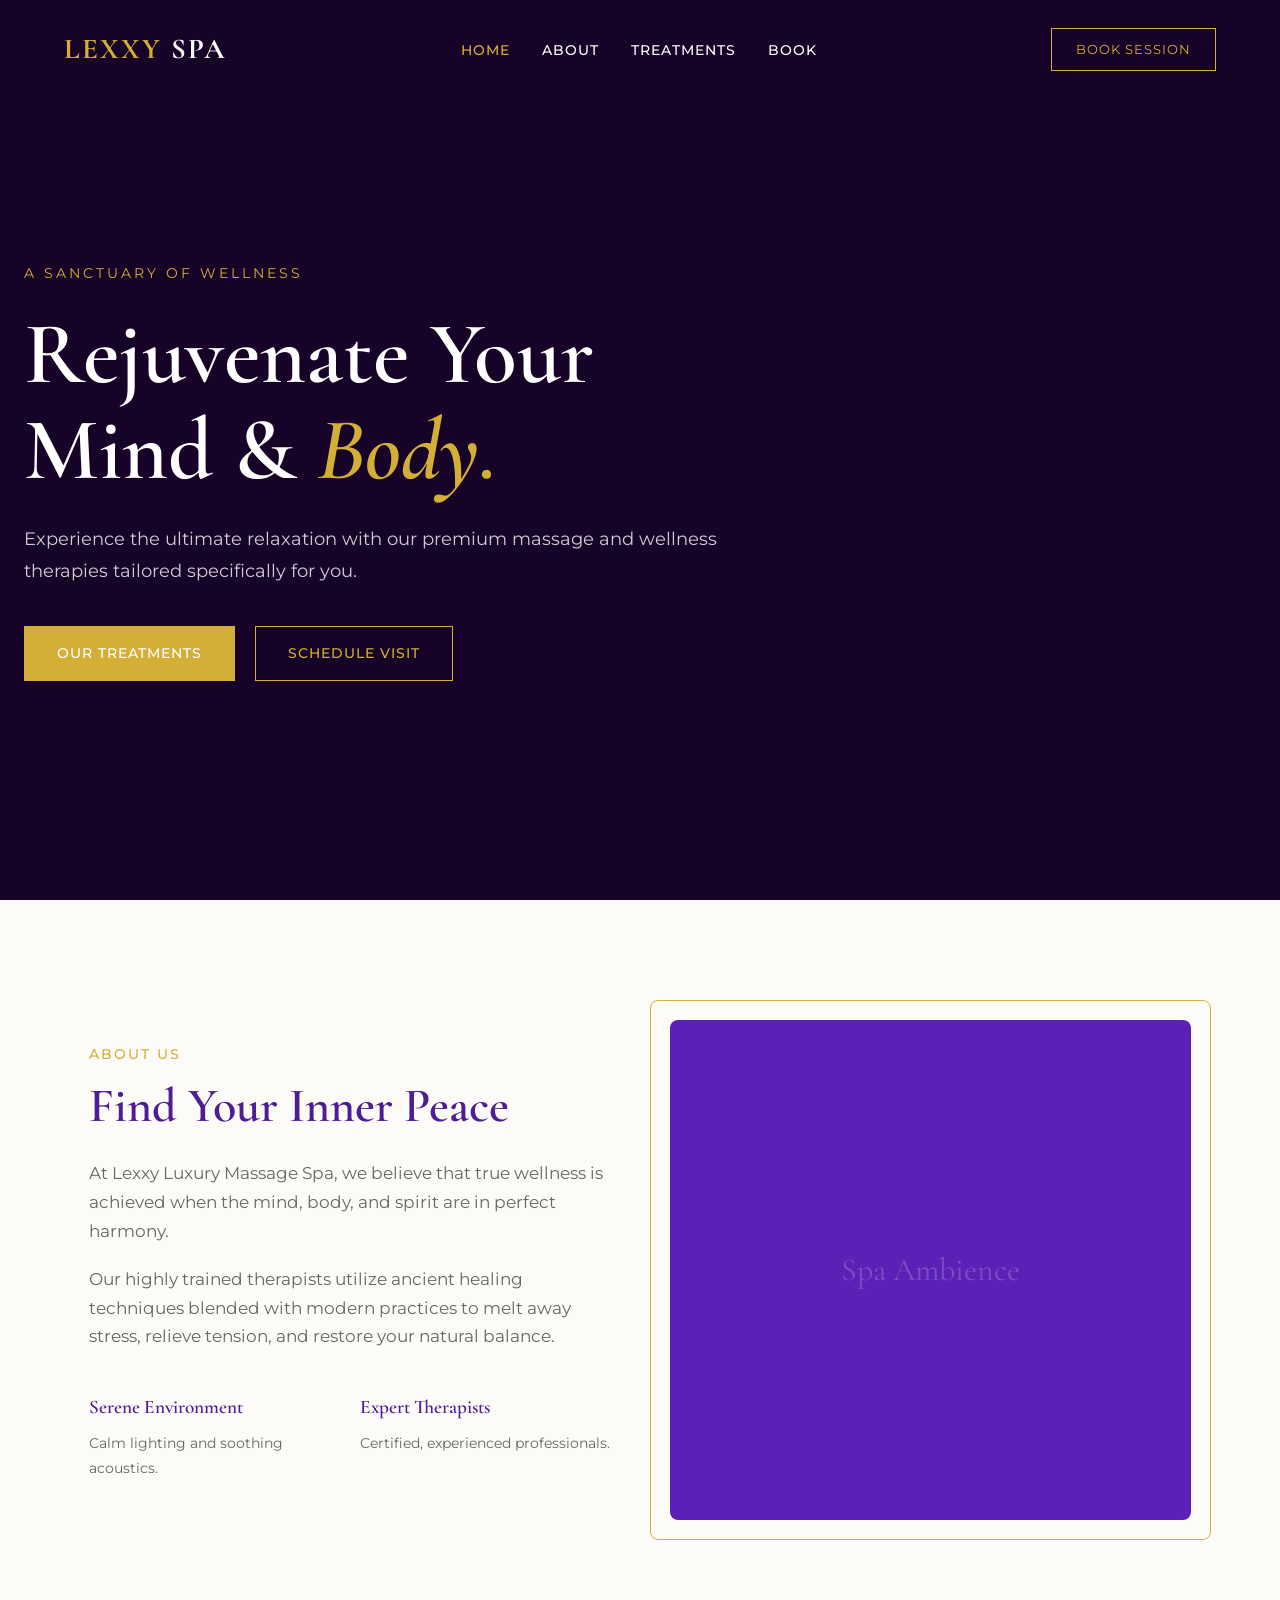
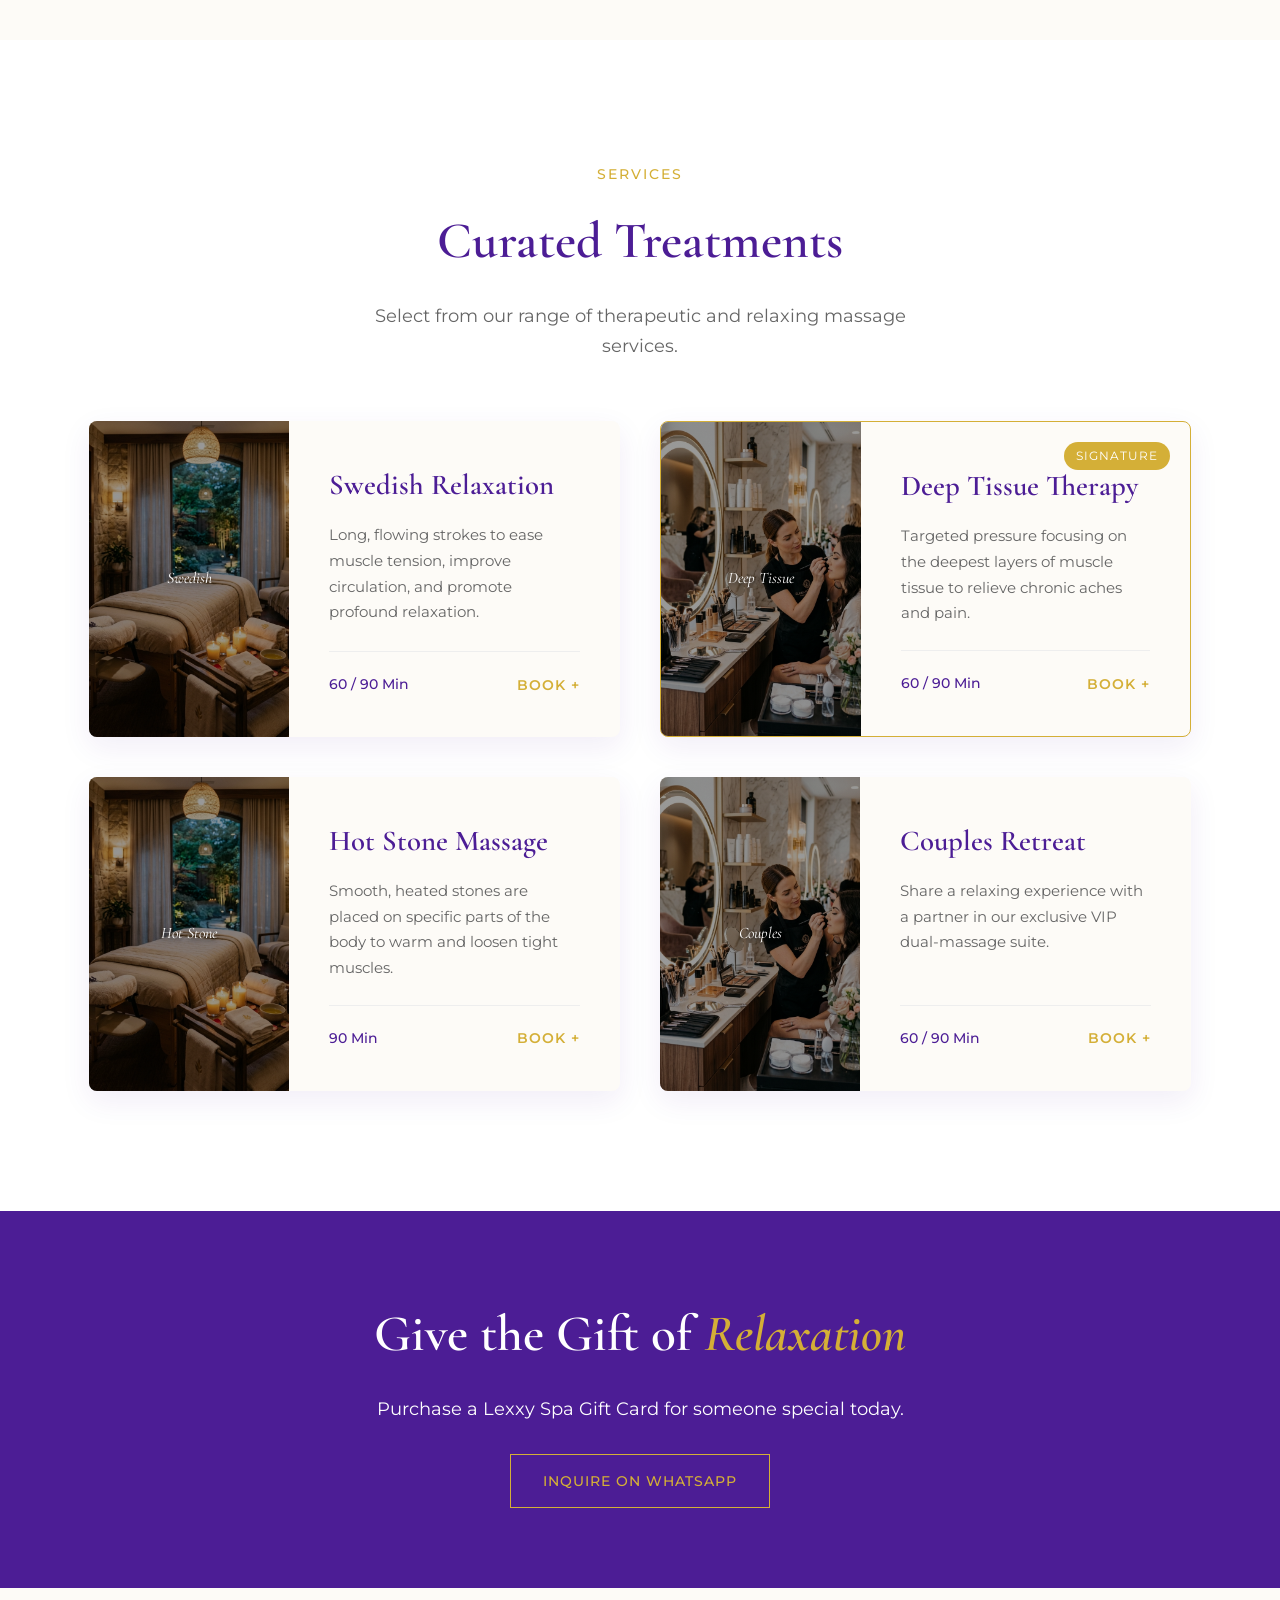
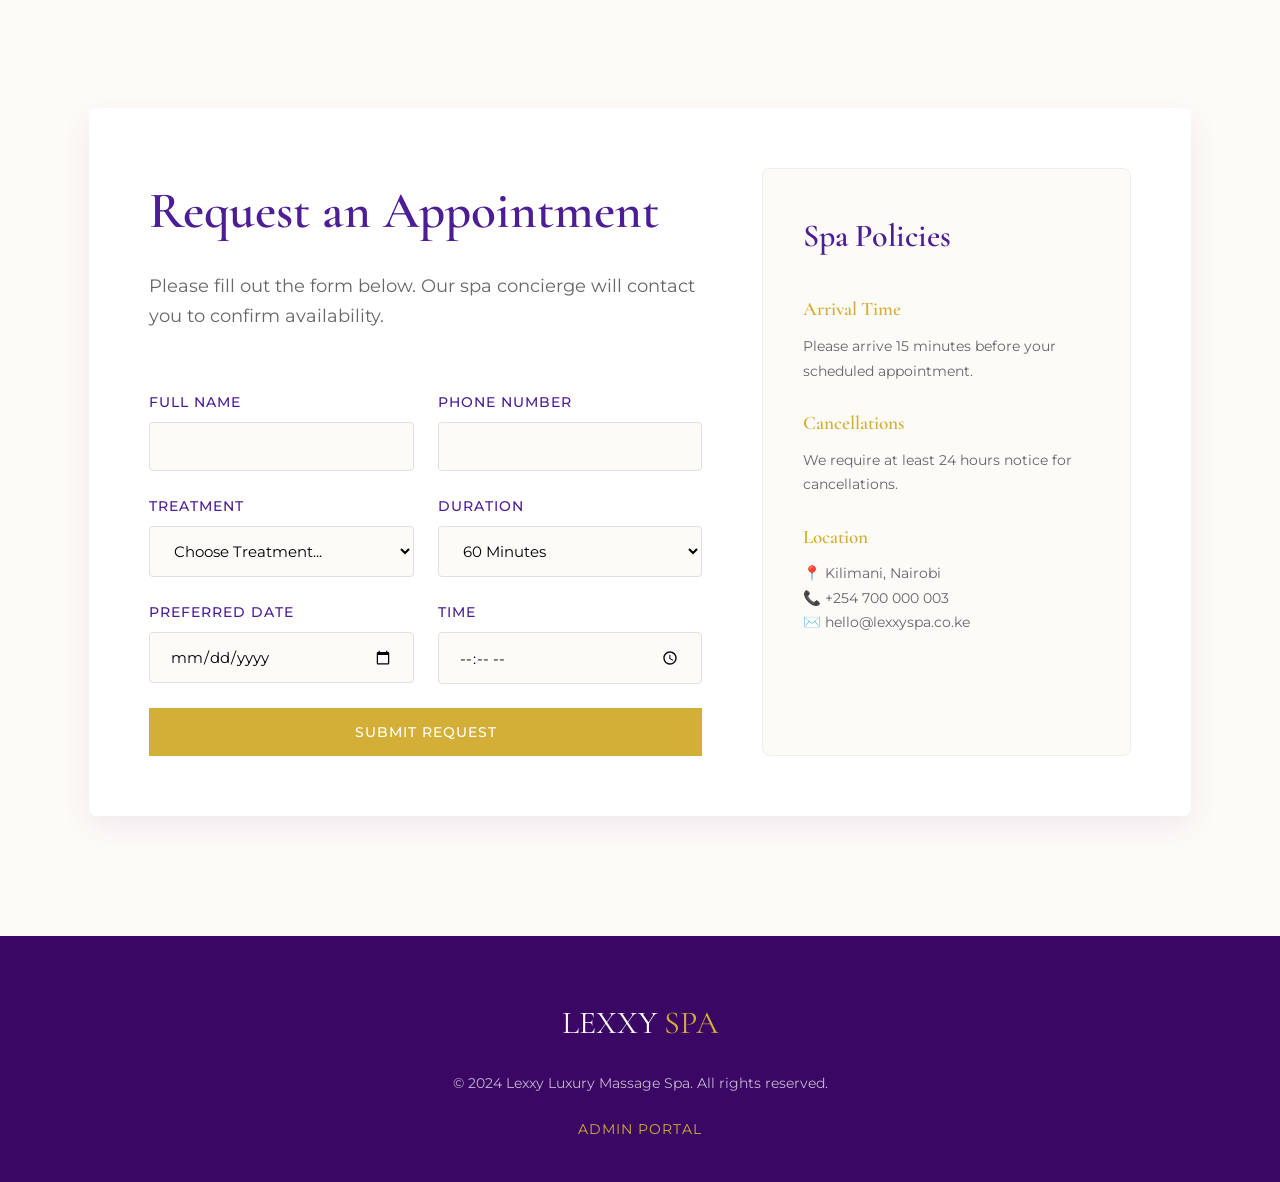
<file: index.html>
<!DOCTYPE html>

<html lang="en">
<head>
<meta charset="utf-8"/><meta content="width=device-width,initial-scale=1.0" name="viewport"/>
<title>Lexxy Luxury Massage Spa | Premium Wellness in Nairobi</title>
<meta content="Escape to Lexxy Luxury Massage Spa for premium deep tissue, Swedish, and hot stone massages in a serene, luxurious environment." name="description"/>
<link href="https://fonts.googleapis.com/css2?family=Cormorant+Garamond:ital,wght@0,400;0,600;0,700;1,400&amp;family=Montserrat:wght@300;400;500;600&amp;display=swap" rel="stylesheet"/>
<link href="style.css" rel="stylesheet"/>
</head>
<body>
<nav class="navbar" id="navbar"><div class="nav-container">
<a class="nav-logo" href="#home">LEXXY <span class="accent">SPA</span></a>
<ul class="nav-links" id="navLinks"><li><a class="nav-link active" href="#home">Home</a></li><li><a class="nav-link" href="#about">About</a></li><li><a class="nav-link" href="#treatments">Treatments</a></li><li><a class="nav-link" href="#booking">Book</a></li></ul>
<a class="nav-cta" href="#booking">Book Session</a>
<button class="hamburger" id="hamburger"><span></span><span></span><span></span></button>
</div></nav>
<header class="hero" id="home">
<div class="hero-bg" style=" background-image: linear-gradient(rgba(0,0,0,0.6), rgba(0,0,0,0.6)), url('https://loremflickr.com/1200/800/spa,massage,relax?lock=100') !important; background-size: cover !important; background-position: center !important;"></div>
<div class="hero-content">
<span class="hero-badge">A Sanctuary of Wellness</span>
<h1>Rejuvenate Your<br/>Mind &amp; <span class="accent">Body.</span></h1>
<p class="hero-sub">Experience the ultimate relaxation with our premium massage and wellness therapies tailored specifically for you.</p>
<div class="hero-actions">
<a class="btn btn-primary" href="#treatments">Our Treatments</a>
<a class="btn btn-outline" href="#booking">Schedule Visit</a>
</div>
</div>
</header>
<section class="section about-section" id="about">
<div class="container"><div class="about-grid">
<div class="about-text">
<span class="tag">About Us</span>
<h2>Find Your Inner Peace</h2>
<p>At Lexxy Luxury Massage Spa, we believe that true wellness is achieved when the mind, body, and spirit are in perfect harmony.</p>
<p>Our highly trained therapists utilize ancient healing techniques blended with modern practices to melt away stress, relieve tension, and restore your natural balance.</p>
<div class="features">
<div class="feature-item"><h4>Serene Environment</h4><p>Calm lighting and soothing acoustics.</p></div>
<div class="feature-item"><h4>Expert Therapists</h4><p>Certified, experienced professionals.</p></div>
</div>
</div>
<div class="about-img">Spa Ambience</div>
</div></div>
</section>
<section class="section bg-light" id="treatments">
<div class="container">
<div class="section-header"><span class="tag">Services</span><h2>Curated Treatments</h2><p>Select from our range of therapeutic and relaxing massage services.</p></div>
<div class="treatment-grid">
<div class="treatment-card">
<div class="t-img img-1" style="color: white !important; text-shadow: 0 2px 4px rgba(0,0,0,0.8); background-image: linear-gradient(rgba(0,0,0,0.4), rgba(0,0,0,0.4)), url('images/spa_massage.png') !important; background-size: cover !important; background-position: center !important; color: white !important; text-shadow: 0 2px 4px rgba(0,0,0,0.8);">Swedish</div>
<div class="t-content">
<h3>Swedish Relaxation</h3>
<p>Long, flowing strokes to ease muscle tension, improve circulation, and promote profound relaxation.</p>
<div class="t-meta"><span>60 / 90 Min</span> <button class="btn-text" onclick="bookSvc('Swedish Massage')">Book +</button></div>
</div>
</div>
<div class="treatment-card featured">
<div class="t-badge">Signature</div>
<div class="t-img img-2" style="color: white !important; text-shadow: 0 2px 4px rgba(0,0,0,0.8); background-image: linear-gradient(rgba(0,0,0,0.4), rgba(0,0,0,0.4)), url('images/beauty_salon.png') !important; background-size: cover !important; background-position: center !important; color: white !important; text-shadow: 0 2px 4px rgba(0,0,0,0.8);">Deep Tissue</div>
<div class="t-content">
<h3>Deep Tissue Therapy</h3>
<p>Targeted pressure focusing on the deepest layers of muscle tissue to relieve chronic aches and pain.</p>
<div class="t-meta"><span>60 / 90 Min</span> <button class="btn-text" onclick="bookSvc('Deep Tissue Therapy')">Book +</button></div>
</div>
</div>
<div class="treatment-card">
<div class="t-img img-3" style="color: white !important; text-shadow: 0 2px 4px rgba(0,0,0,0.8); background-image: linear-gradient(rgba(0,0,0,0.4), rgba(0,0,0,0.4)), url('images/spa_massage.png') !important; background-size: cover !important; background-position: center !important; color: white !important; text-shadow: 0 2px 4px rgba(0,0,0,0.8);">Hot Stone</div>
<div class="t-content">
<h3>Hot Stone Massage</h3>
<p>Smooth, heated stones are placed on specific parts of the body to warm and loosen tight muscles.</p>
<div class="t-meta"><span>90 Min</span> <button class="btn-text" onclick="bookSvc('Hot Stone Massage')">Book +</button></div>
</div>
</div>
<div class="treatment-card">
<div class="t-img img-4" style="color: white !important; text-shadow: 0 2px 4px rgba(0,0,0,0.8); background-image: linear-gradient(rgba(0,0,0,0.4), rgba(0,0,0,0.4)), url('images/beauty_salon.png') !important; background-size: cover !important; background-position: center !important; color: white !important; text-shadow: 0 2px 4px rgba(0,0,0,0.8);">Couples</div>
<div class="t-content">
<h3>Couples Retreat</h3>
<p>Share a relaxing experience with a partner in our exclusive VIP dual-massage suite.</p>
<div class="t-meta"><span>60 / 90 Min</span> <button class="btn-text" onclick="bookSvc('Couples Retreat')">Book +</button></div>
</div>
</div>
</div>
</div>
</section>
<section class="banner">
<div class="container">
<h2>Give the Gift of <span class="accent">Relaxation</span></h2>
<p>Purchase a Lexxy Spa Gift Card for someone special today.</p>
<a class="btn btn-outline" href="https://wa.me/254700000003" target="_blank">Inquire on WhatsApp</a>
</div>
</section>
<section class="section booking-section" id="booking">
<div class="container"><div class="booking-wrap">
<div class="booking-form-box">
<div class="section-header left"><h2>Request an Appointment</h2><p>Please fill out the form below. Our spa concierge will contact you to confirm availability.</p></div>
<form id="bookingForm">
<div class="form-row"><div class="form-group"><label>Full Name</label><input name="name" required="" type="text"/></div><div class="form-group"><label>Phone Number</label><input name="phone" required="" type="tel"/></div></div>
<div class="form-row"><div class="form-group"><label>Treatment</label><select id="svcSelect" name="service" required=""><option value="">Choose Treatment...</option><option>Swedish Massage</option><option>Deep Tissue Therapy</option><option>Hot Stone Massage</option><option>Couples Retreat</option><option>Aromatherapy</option></select></div><div class="form-group"><label>Duration</label><select name="duration"><option>60 Minutes</option><option>90 Minutes</option><option>120 Minutes</option></select></div></div>
<div class="form-row"><div class="form-group"><label>Preferred Date</label><input name="date" required="" type="date"/></div><div class="form-group"><label>Time</label><input name="time" required="" type="time"/></div></div>
<button class="btn btn-primary btn-full" type="submit">Submit Request</button>
</form>
</div>
<div class="booking-info">
<h3>Spa Policies</h3>
<div class="info-block"><h4>Arrival Time</h4><p>Please arrive 15 minutes before your scheduled appointment.</p></div>
<div class="info-block"><h4>Cancellations</h4><p>We require at least 24 hours notice for cancellations.</p></div>
<div class="info-block"><h4>Location</h4><p>📍 Kilimani, Nairobi<br/>📞 +254 700 000 003<br/>✉️ hello@lexxyspa.co.ke</p></div>
</div>
</div></div>
</section>
<footer class="footer"><div class="container">
<div class="f-logo">LEXXY <span class="accent">SPA</span></div>
<p>© 2024 Lexxy Luxury Massage Spa. All rights reserved.</p>
<a class="admin-link" href="admin.html">Admin Portal</a>
</div></footer>
<div class="toast" id="toast"></div>
<script src="script.js"></script>
</body></html>
</file>
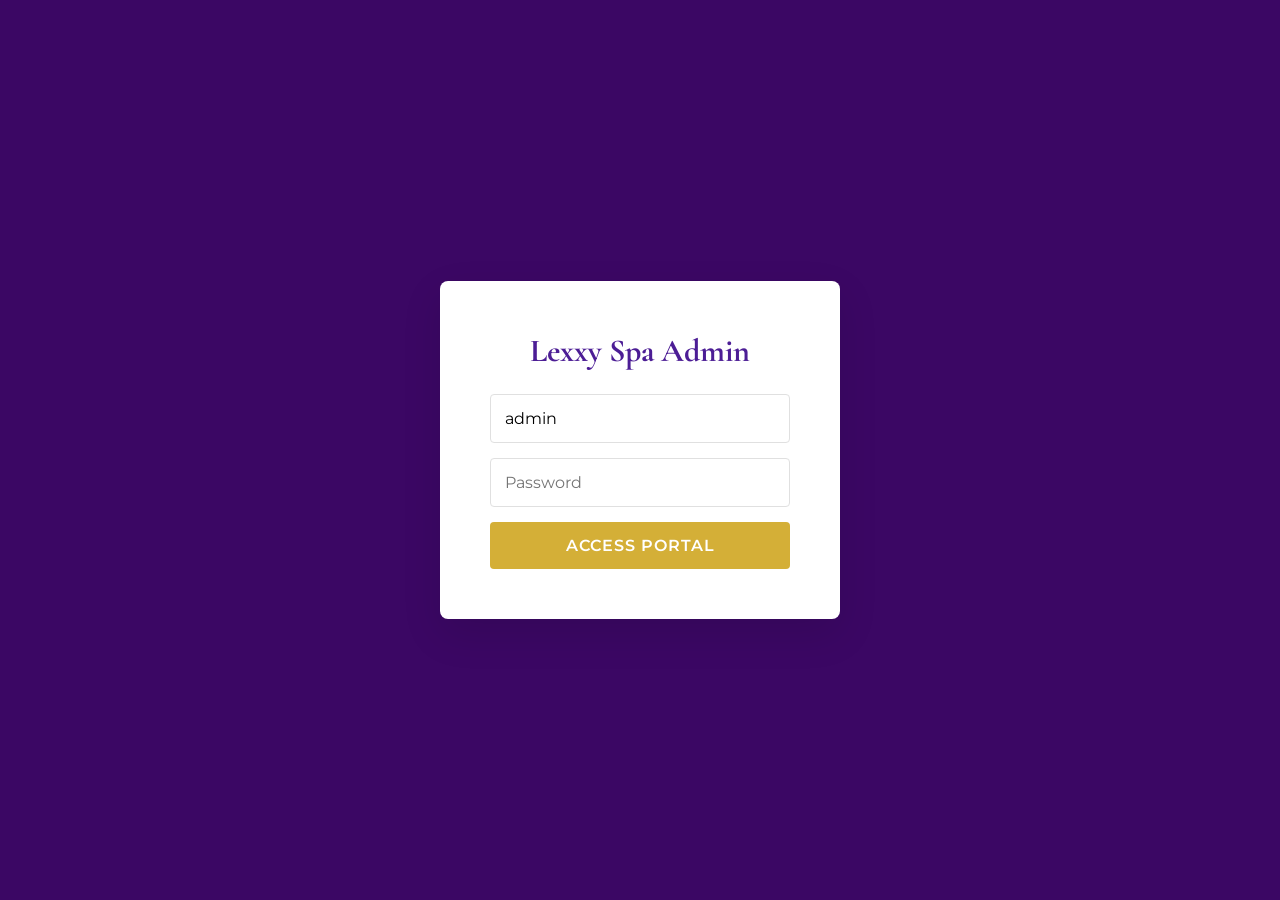
<file: admin.html>
<!DOCTYPE html><html lang="en"><head><meta charset="UTF-8"><meta name="viewport" content="width=device-width,initial-scale=1.0"><title>Lexxy Spa Admin</title>
<link href="https://fonts.googleapis.com/css2?family=Cormorant+Garamond:wght@600;700&family=Montserrat:wght@400;500;600&display=swap" rel="stylesheet">
<style>*{margin:0;padding:0;box-sizing:border-box}body{font-family:'Montserrat',sans-serif;background:#FDFBF7;color:#333}h1,h2{font-family:'Cormorant Garamond',serif;font-weight:700}
.login{min-height:100vh;display:flex;align-items:center;justify-content:center;background:#3B0764}.lb{background:white;padding:50px;border-radius:8px;max-width:400px;width:100%;text-align:center;box-shadow:0 15px 40px rgba(0,0,0,0.1)}.lb h2{color:#4C1D95;margin-bottom:24px;font-size:2rem}.lb input{width:100%;padding:14px;border:1px solid #e0e0e0;border-radius:4px;margin-bottom:15px;font-size:1rem;font-family:'Montserrat',sans-serif}.lb button{width:100%;padding:14px;background:#D4AF37;color:white;border:none;border-radius:4px;font-weight:600;cursor:pointer;font-size:1rem;font-family:'Montserrat',sans-serif;text-transform:uppercase;letter-spacing:1px;transition:0.3s}.lb button:hover{background:#b5952f}
.dash{display:none}.dh{background:#4C1D95;color:white;padding:25px 40px;display:flex;justify-content:space-between;align-items:center;flex-wrap:wrap;gap:15px}.dh h1{font-size:1.8rem}.dh button,.dh a{padding:10px 24px;border-radius:4px;border:1px solid #D4AF37;cursor:pointer;font-weight:500;font-size:0.85rem;color:#D4AF37;background:transparent;text-decoration:none;font-family:'Montserrat',sans-serif;text-transform:uppercase;letter-spacing:1px;transition:0.3s}.dh button:hover,.dh a:hover{background:#D4AF37;color:white}.be{background:#D4AF37!important;color:white!important}
.stats{display:grid;grid-template-columns:repeat(3,1fr);gap:30px;padding:40px}.sc{background:white;padding:30px;border-radius:8px;box-shadow:0 5px 20px rgba(76,29,149,0.05);border-bottom:3px solid #D4AF37}.sl{font-size:0.85rem;color:#666;text-transform:uppercase;letter-spacing:1px;font-weight:500}.sv{font-size:2.8rem;font-family:'Cormorant Garamond',serif;margin-top:10px;color:#4C1D95}
.tw{padding:0 40px 40px;overflow-x:auto}table{width:100%;border-collapse:collapse;background:white;border-radius:8px;overflow:hidden;box-shadow:0 5px 20px rgba(76,29,149,0.05)}th{background:#f5f5f5;color:#4C1D95;padding:20px;text-align:left;font-size:0.85rem;text-transform:uppercase;letter-spacing:1px;border-bottom:1px solid #e0e0e0}td{padding:18px 20px;border-bottom:1px solid #f5f5f5;font-size:0.95rem}
select.st{padding:8px 12px;border:1px solid #e0e0e0;border-radius:4px;font-family:'Montserrat',sans-serif;background:#FDFBF7;outline:none}.del{background:none;border:none;color:#ef4444;cursor:pointer;font-size:0.85rem;text-transform:uppercase;letter-spacing:1px;font-weight:500}
@media(max-width:768px){.stats{grid-template-columns:1fr}}</style></head>
<body>
<div class="login" id="ls"><div class="lb"><h2>Lexxy Spa Admin</h2><input type="text" id="u" value="admin"><input type="password" id="p" placeholder="Password"><button onclick="login()">Access Portal</button></div></div>
<div class="dash" id="dash">
<div class="dh"><h1>Concierge Portal</h1><div><button class="be" onclick="exp()">Export List</button> <a href="index.html">View Spa Site</a> <button onclick="logout()">Logout</button></div></div>
<div class="stats"><div class="sc"><div class="sl">Total Requests</div><div class="sv" id="st">0</div></div><div class="sc"><div class="sl">Pending Action</div><div class="sv" id="sn" style="color:#D4AF37">0</div></div><div class="sc"><div class="sl">Scheduled</div><div class="sv" id="sd" style="color:#10b981">0</div></div></div>
<div class="tw"><table><thead><tr><th>Date Rec'd</th><th>Client Name</th><th>Phone</th><th>Treatment</th><th>Duration</th><th>Pref Date</th><th>Time</th><th>Status</th><th></th></tr></thead><tbody id="tb"></tbody></table></div></div>
<script>
const K='lexxy_bookings';if(sessionStorage.getItem('lexxy_admin')==='true')showD();
function login(){if(document.getElementById('u').value==='admin'&&document.getElementById('p').value==='admin123'){sessionStorage.setItem('lexxy_admin','true');showD()}else alert('Invalid credentials')}
function logout(){sessionStorage.removeItem('lexxy_admin');location.reload()}
function showD(){document.getElementById('ls').style.display='none';document.getElementById('dash').style.display='block';render()}
function gd(){return JSON.parse(localStorage.getItem(K)||'[]').sort((a,b)=>new Date(b.submittedAt)-new Date(a.submittedAt))}
function sv(d){localStorage.setItem(K,JSON.stringify(d))}
function render(){const d=gd();document.getElementById('st').textContent=d.length;document.getElementById('sn').textContent=d.filter(x=>x.status==='Pending').length;document.getElementById('sd').textContent=d.filter(x=>x.status==='Confirmed').length;
document.getElementById('tb').innerHTML=d.map(i=>`<tr><td>${new Date(i.submittedAt).toLocaleDateString('en-GB')}</td><td><strong>${i.name||'—'}</strong></td><td>${i.phone||'—'}</td><td>${i.service||'—'}</td><td>${i.duration||'—'}</td><td>${i.date||'—'}</td><td>${i.time||'—'}</td><td><select class="st" onchange="upd(${i.id},this.value)">${['Pending','Contacted','Confirmed','Completed'].map(s=>`<option ${i.status===s?'selected':''}>${s}</option>`).join('')}</select></td><td><button class="del" onclick="del(${i.id})">Remove</button></td></tr>`).join('')}
function upd(id,s){const d=gd();const i=d.find(x=>x.id===id);if(i){i.status=s;sv(d);render()}}
function del(id){if(!confirm('Remove this appointment request?'))return;sv(gd().filter(x=>x.id!==id));render()}
function exp(){const d=gd();if(!d.length)return alert('No data');const h=['Received','Name','Phone','Treatment','Duration','Pref Date','Time','Status'];const r=d.map(i=>[new Date(i.submittedAt).toLocaleDateString(),i.name,i.phone,i.service,i.duration,i.date,i.time,i.status]);const c=[h,...r].map(r=>r.map(c=>`"${(c||'').replace(/"/g,'""')}"`).join(',')).join('\n');const b=new Blob([c],{type:'text/csv'});const a=document.createElement('a');a.href=URL.createObjectURL(b);a.download='lexxy_spa_appointments.csv';a.click()}
document.getElementById('p').addEventListener('keydown',e=>{if(e.key==='Enter')login()});
</script></body></html>
</file>
<file: style.css>
/* Lexxy Luxury Massage Spa — Deep Purple #4C1D95 | Gold #D4AF37 | Cream #FDFBF7 */
*,*::before,*::after{margin:0;padding:0;box-sizing:border-box}
:root{--primary:#4C1D95;--primary-light:#5B21B6;--primary-dark:#3B0764;--accent:#D4AF37;--accent-hover:#b5952f;--bg:#FDFBF7;--white:#ffffff;--text:#333333;--text-light:#666666;--shadow:0 10px 30px rgba(76,29,149,0.08);--radius:8px;--transition:0.3s ease}
html{scroll-behavior:smooth}body{font-family:'Montserrat',sans-serif;background:var(--bg);color:var(--text);line-height:1.7;overflow-x:hidden}
h1,h2,h3,h4{font-family:'Cormorant Garamond',serif;font-weight:600;color:var(--primary)}
.container{max-width:1150px;margin:0 auto;padding:0 24px}a{text-decoration:none;color:inherit;transition:var(--transition)}

.btn{display:inline-flex;align-items:center;padding:14px 32px;font-family:'Montserrat',sans-serif;font-weight:500;font-size:0.9rem;letter-spacing:1px;text-transform:uppercase;border:1px solid transparent;cursor:pointer;transition:var(--transition)}
.btn-primary{background:var(--accent);color:var(--white)}.btn-primary:hover{background:var(--accent-hover)}
.btn-outline{background:transparent;color:var(--accent);border-color:var(--accent)}.btn-outline:hover{background:var(--accent);color:var(--white)}
.btn-text{background:none;border:none;color:var(--accent);font-family:'Montserrat',sans-serif;font-weight:600;font-size:0.9rem;text-transform:uppercase;letter-spacing:1px;cursor:pointer}.btn-text:hover{color:var(--primary)}
.btn-full{width:100%;justify-content:center}

.navbar{position:fixed;top:0;left:0;right:0;z-index:1000;padding:25px 0;transition:var(--transition);background:transparent}.navbar.scrolled{background:var(--white);padding:15px 0;box-shadow:0 2px 15px rgba(0,0,0,0.05)}
.nav-container{max-width:1200px;margin:0 auto;padding:0 24px;display:flex;align-items:center;justify-content:space-between}
.nav-logo{font-family:'Cormorant Garamond',serif;font-size:1.8rem;font-weight:700;color:var(--accent);letter-spacing:2px}.navbar.scrolled .nav-logo{color:var(--primary)}
.nav-logo .accent{color:var(--white)}.navbar.scrolled .nav-logo .accent{color:var(--accent)}
.nav-links{display:flex;list-style:none;gap:32px}.nav-link{color:var(--white);font-size:0.85rem;text-transform:uppercase;letter-spacing:1px;font-weight:500}.navbar.scrolled .nav-link{color:var(--text)}.nav-link:hover,.nav-link.active{color:var(--accent)}
.nav-cta{padding:10px 24px;border:1px solid var(--accent);color:var(--accent);font-size:0.8rem;text-transform:uppercase;letter-spacing:1px}.nav-cta:hover{background:var(--accent);color:var(--white)}
.hamburger{display:none;background:none;border:none;cursor:pointer;padding:8px}.hamburger span{display:block;width:24px;height:2px;background:var(--accent);margin:5px 0;transition:var(--transition)}

.hero{min-height:100vh;display:flex;align-items:center;padding:120px 24px 80px;position:relative;background:var(--primary-dark)}
.hero-bg{position:absolute;inset:0;background:radial-gradient(circle at 80% 50%,rgba(212,175,55,0.15) 0%,transparent 60%)}
.hero-content{position:relative;z-index:2;max-width:700px;width:100%}
.hero-badge{display:inline-block;color:var(--accent);font-size:0.9rem;text-transform:uppercase;letter-spacing:3px;margin-bottom:20px;font-family:'Montserrat',sans-serif}
.hero h1{font-size:clamp(3.5rem,7vw,5.5rem);line-height:1.1;margin-bottom:24px;color:var(--white)}.hero h1 .accent{color:var(--accent);font-style:italic}
.hero-sub{font-size:1.1rem;color:rgba(255,255,255,0.8);margin-bottom:40px;line-height:1.8}
.hero-actions{display:flex;gap:20px;flex-wrap:wrap}

.section{padding:120px 0}.bg-light{background:var(--white)}
.section-header{margin-bottom:60px}.section-header.left{text-align:left}.section-header:not(.left){text-align:center}
.tag{display:inline-block;color:var(--accent);font-size:0.85rem;text-transform:uppercase;letter-spacing:2px;margin-bottom:12px;font-weight:500}
.section-header h2{font-size:clamp(2.5rem,4vw,3.5rem);margin-bottom:16px}.section-header p{color:var(--text-light);font-size:1.1rem;max-width:600px;margin:0 auto}.section-header.left p{margin:0}

.about-grid{display:grid;grid-template-columns:1fr 1fr;gap:60px;align-items:center}
.about-text h2{font-size:3rem;margin-bottom:24px;line-height:1.2}.about-text p{margin-bottom:20px;font-size:1.05rem;color:var(--text-light)}
.features{margin-top:40px;display:grid;grid-template-columns:1fr 1fr;gap:20px}
.feature-item h4{font-size:1.2rem;margin-bottom:8px;color:var(--primary)}.feature-item p{font-size:0.9rem}
.about-img{height:500px;background:var(--primary-light);border-radius:var(--radius);position:relative;display:flex;align-items:center;justify-content:center;color:rgba(255,255,255,0.2);font-family:'Cormorant Garamond',serif;font-size:2rem}
.about-img::after{content:'';position:absolute;inset:-20px;border:1px solid var(--accent);border-radius:var(--radius);z-index:-1}

.treatment-grid{display:grid;grid-template-columns:repeat(2,1fr);gap:40px}
.treatment-card{background:var(--bg);border-radius:var(--radius);overflow:hidden;box-shadow:var(--shadow);display:flex;transition:var(--transition);position:relative}
.treatment-card:hover{transform:translateY(-5px);box-shadow:0 15px 40px rgba(76,29,149,0.12)}
.treatment-card.featured{border:1px solid var(--accent)}
.t-badge{position:absolute;top:20px;right:20px;background:var(--accent);color:var(--white);padding:4px 12px;font-size:0.75rem;text-transform:uppercase;letter-spacing:1px;border-radius:50px}
.t-img{width:200px;background:var(--primary-light);display:flex;align-items:center;justify-content:center;color:rgba(255,255,255,0.5);font-family:'Cormorant Garamond',serif;font-style:italic}
.t-content{padding:40px;flex:1;display:flex;flex-direction:column}
.t-content h3{font-size:1.8rem;margin-bottom:12px}.t-content p{color:var(--text-light);font-size:0.95rem;margin-bottom:24px;flex:1}
.t-meta{display:flex;justify-content:space-between;align-items:center;border-top:1px solid #eee;padding-top:20px;font-size:0.9rem;color:var(--primary);font-weight:500}

.banner{background:var(--primary);color:var(--white);padding:80px 0;text-align:center}.banner h2{color:var(--white);font-size:clamp(2.5rem,4vw,3.5rem);margin-bottom:16px}.banner h2 .accent{color:var(--accent);font-style:italic}.banner p{font-size:1.1rem;margin-bottom:30px}

.booking-wrap{display:grid;grid-template-columns:1.5fr 1fr;gap:60px;background:var(--white);padding:60px;border-radius:var(--radius);box-shadow:var(--shadow)}
.form-row{display:grid;grid-template-columns:1fr 1fr;gap:24px}.form-group{margin-bottom:24px}
.form-group label{display:block;margin-bottom:8px;font-size:0.85rem;color:var(--primary);text-transform:uppercase;letter-spacing:1px;font-weight:500}
.form-group input,.form-group select{width:100%;padding:14px 20px;border:1px solid #e0e0e0;background:var(--bg);font-family:'Montserrat',sans-serif;font-size:0.95rem;border-radius:4px;transition:var(--transition)}
.form-group input:focus,.form-group select:focus{outline:none;border-color:var(--accent)}

.booking-info{background:var(--bg);padding:40px;border-radius:var(--radius);border:1px solid #eee}
.booking-info h3{font-size:2rem;margin-bottom:30px}
.info-block{margin-bottom:24px}.info-block h4{font-size:1.2rem;margin-bottom:8px;color:var(--accent)}.info-block p{font-size:0.9rem;color:var(--text-light)}

.footer{background:var(--primary-dark);color:rgba(255,255,255,0.7);padding:60px 0 40px;text-align:center}
.f-logo{font-family:'Cormorant Garamond',serif;font-size:2rem;color:var(--white);margin-bottom:20px}.f-logo .accent{color:var(--accent)}
.footer p{font-size:0.9rem;margin-bottom:20px}
.admin-link{color:var(--accent);font-size:0.85rem;text-transform:uppercase;letter-spacing:1px}

.toast{position:fixed;bottom:40px;left:50%;transform:translateX(-50%) translateY(20px);background:var(--primary);color:var(--white);padding:16px 32px;font-family:'Montserrat',sans-serif;font-size:0.9rem;border-radius:50px;z-index:3000;opacity:0;transition:var(--transition);pointer-events:none;box-shadow:0 10px 30px rgba(76,29,149,0.3)}.toast.show{opacity:1;transform:translateX(-50%) translateY(0)}

@media(max-width:1024px){.treatment-grid{grid-template-columns:1fr}}
@media(max-width:768px){.nav-links{display:none;flex-direction:column;position:absolute;top:100%;left:0;right:0;background:var(--white);padding:30px;box-shadow:0 10px 20px rgba(0,0,0,0.05)}.nav-links.active{display:flex}.nav-cta{display:none}.navbar .nav-link{color:var(--text)}.hamburger{display:block}.about-grid{grid-template-columns:1fr}.treatment-card{flex-direction:column}.t-img{width:100%;height:200px}.booking-wrap{grid-template-columns:1fr;padding:40px 20px}.form-row{grid-template-columns:1fr}}
</file>
